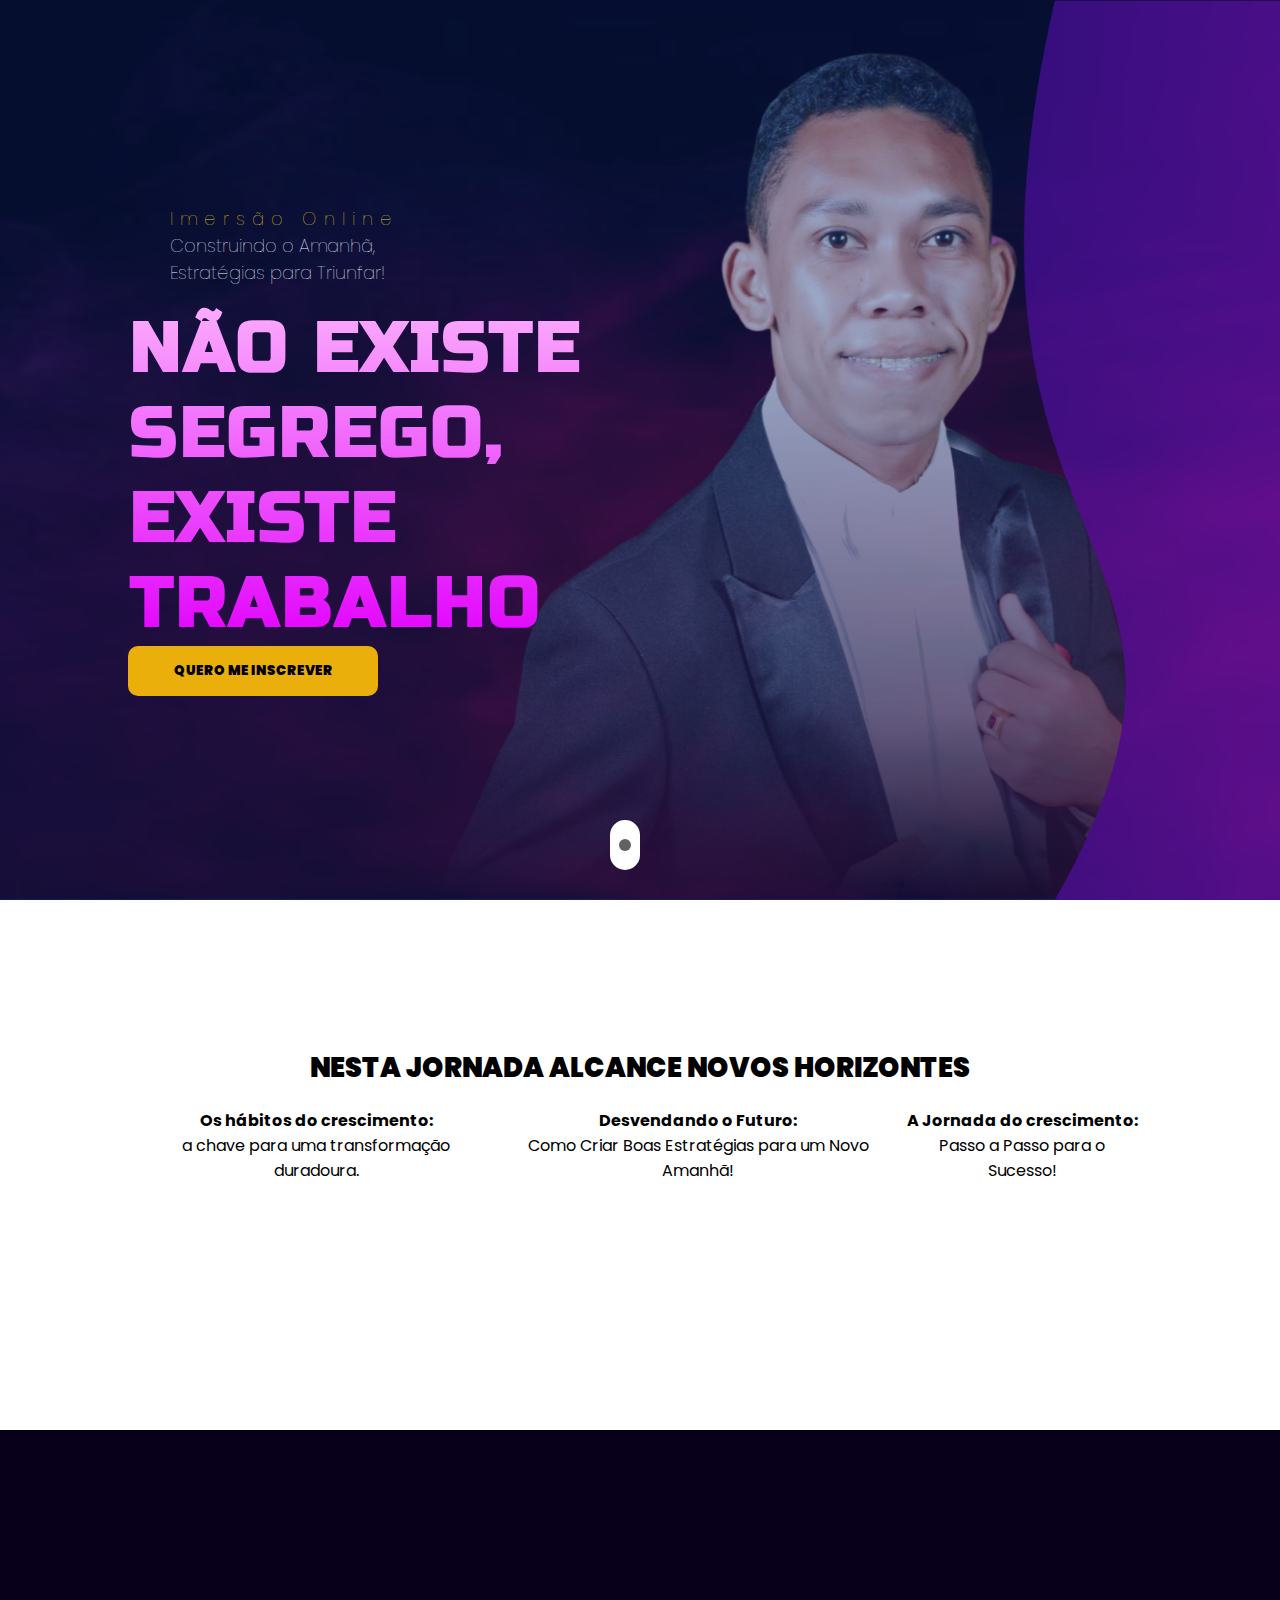
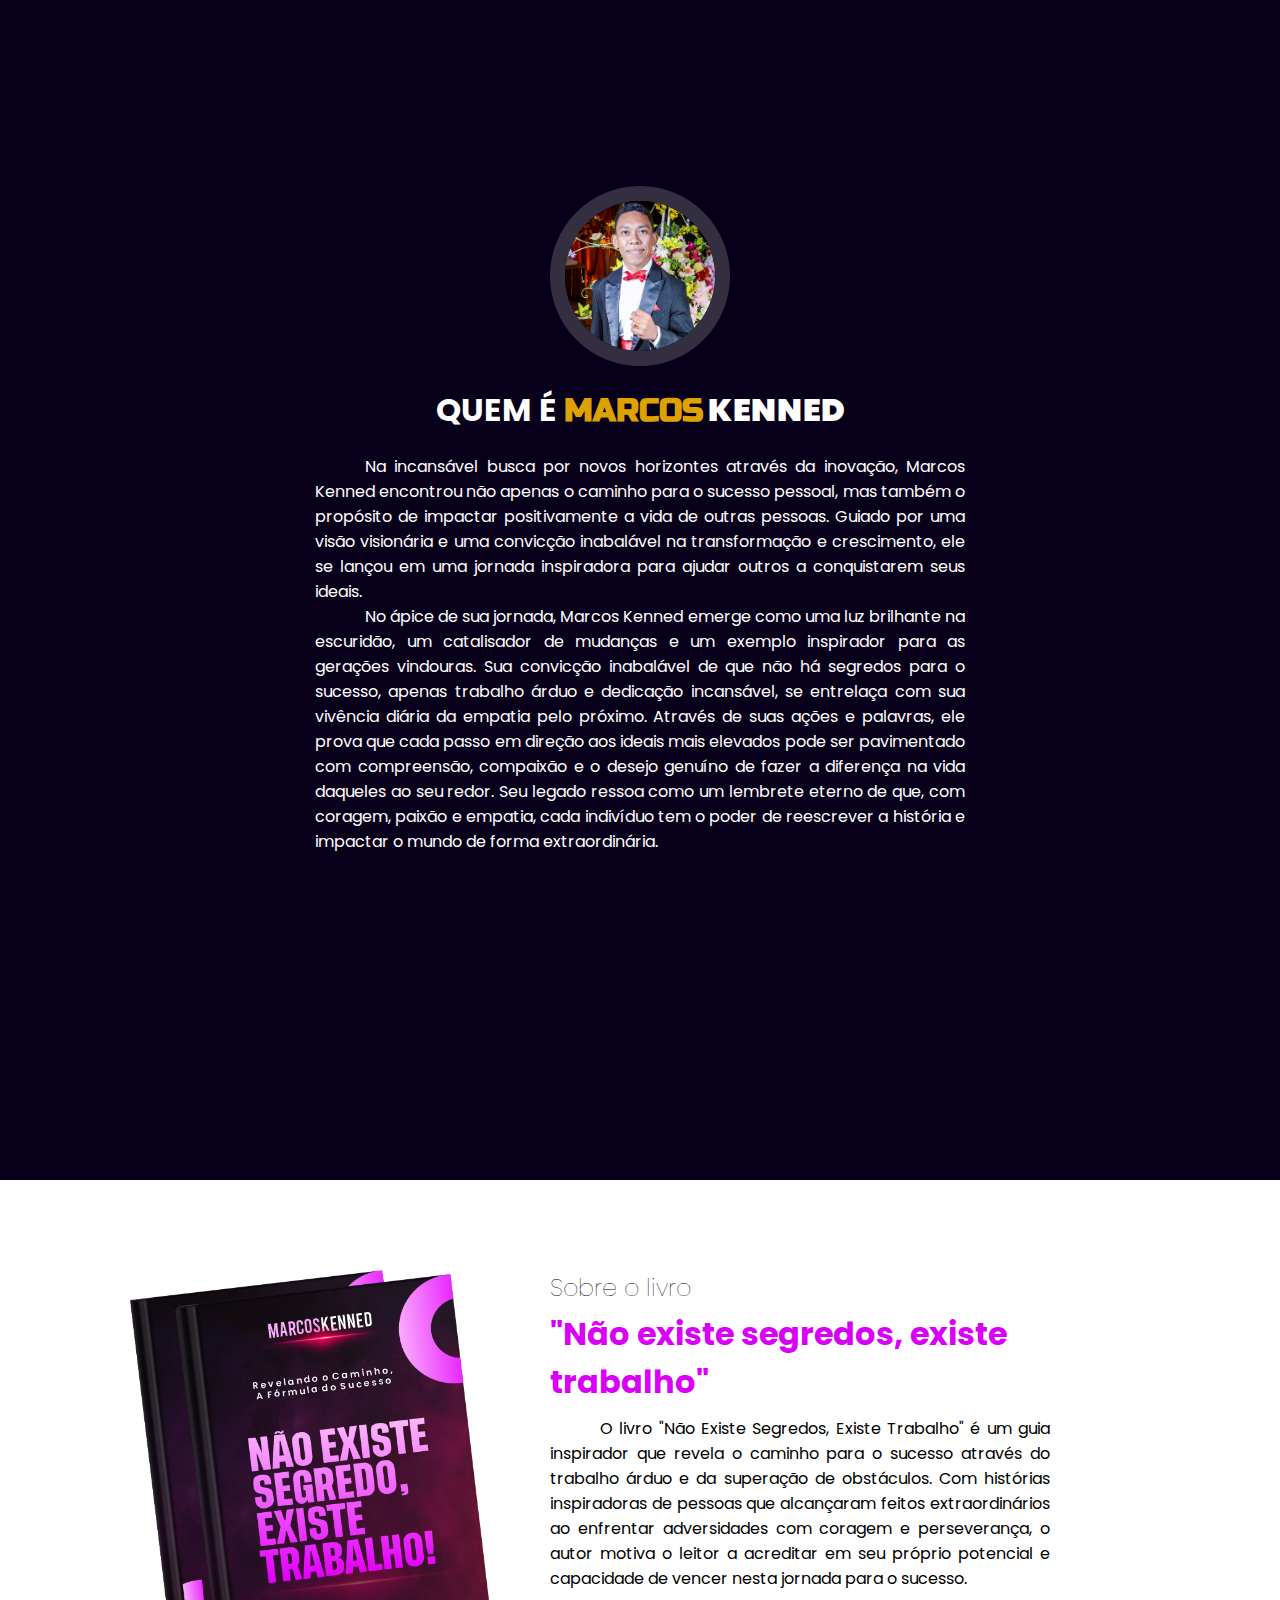
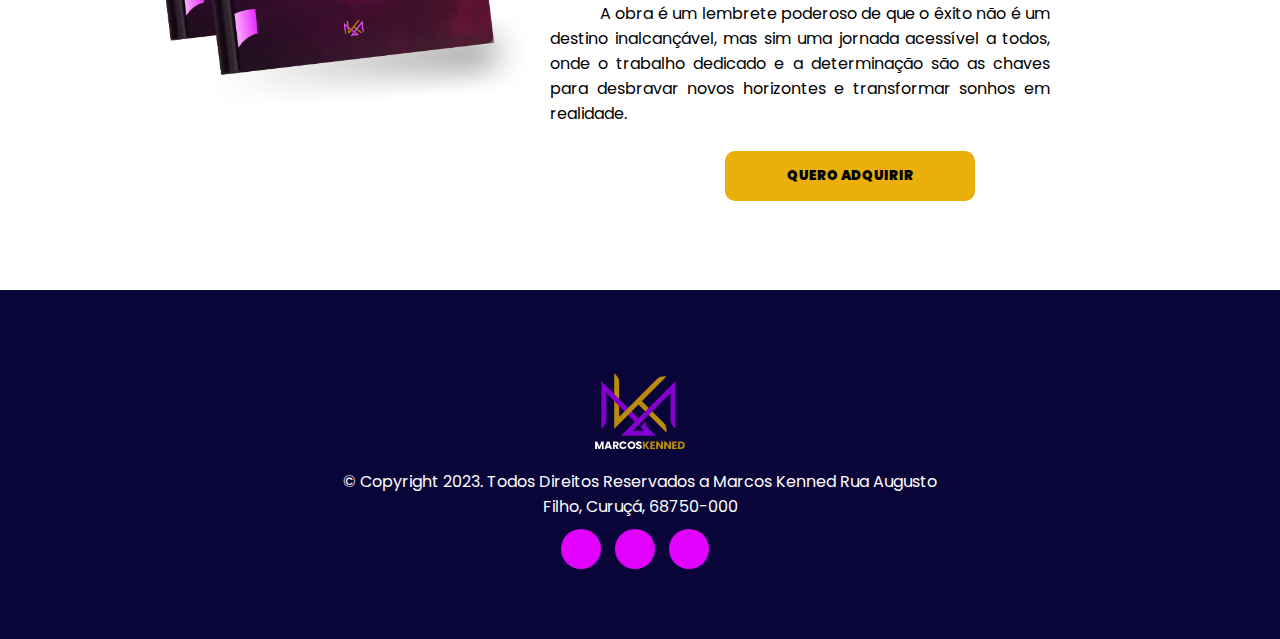
<file: index.html>
<!DOCTYPE html>
<html lang="pt-br">
<head>
    <meta charset="UTF-8">
    <meta name="viewport" content="width=device-width, initial-scale=1.0">
    <link rel="stylesheet" href="style.css">
    <link rel="stylesheet" href="https://cdn.jsdelivr.net/npm/bootstrap-icons@1.10.5/font/bootstrap-icons.css">
    <link rel="stylesheet" href="https://cdnjs.cloudflare.com/ajax/libs/font-awesome/6.4.0/css/all.min.css" integrity="sha512-iecdLmaskl7CVkqkXNQ/ZH/XLlvWZOJyj7Yy7tcenmpD1ypASozpmT/E0iPtmFIB46ZmdtAc9eNBvH0H/ZpiBw==" crossorigin="anonymous" referrerpolicy="no-referrer" />
    <link rel="icon" href="icon.png" type="image/x-icon">
    <title>Imesão | Não Existe Segredo, Existe Trabalho</title>
</head>
<body>
    <header>
        <div class="titulo">
            <h3 class="imesao">Imersão Online</h3>
            <p class="Construindo">Construindo o Amanhã, <br>Estratégias para Triunfar!</p>
        </div>
        <div class="container-header">
            <h1>não existe segrego, existe trabalho</h1>
        </div>
        <a href="https://pag.ae/7ZDwTh3uq">
              <button title="Quero me Inscrever">Quero me Inscrever</button>
            </a>  
    </header>
    <div class="animacao-botao">
        <div class="bolinha"></div>
    </div>

    <section class="section-geral">
        <h1>Nesta Jornada Alcance Novos Horizontes</h1>
       
        <div class="descoberta">
            <div class="chave">
                <i class="fa-solid fa-key"></i>
            <p><strong>Os hábitos do crescimento:</strong><br> 
                a chave para uma transformação duradoura.
            </p>
            </div> <!--chave-->

            <div class="tempo">
                <i class="fa-solid fa-user-clock"></i>
            <p><strong> Desvendando o Futuro:</strong>
                <br>Como Criar Boas Estratégias para um Novo Amanhã!
            </p>
            </div> <!--tempo-->

            <div class="crescendo">
                <i class="fa-solid fa-arrow-up-right-dots"></i>
            <p><strong>A Jornada do crescimento:</strong>
               <br> Passo a Passo para o Sucesso!
            </p>
            </div> <!--Crescendo-->
        </div>
    </section>

    <section class="quem-sou-eu">
        <div class="foto">
            <img src="563 0159 - 29.jpg" alt="foto">
        </div>
        <h1>quem é <strong><span>marcos</span> kenned</strong></h1>
        <p>Na incansável busca por novos horizontes através da inovação, Marcos Kenned encontrou não apenas o caminho para o sucesso pessoal, mas também o propósito de impactar positivamente a vida de outras pessoas. Guiado por uma visão visionária e uma convicção inabalável na transformação e crescimento, ele se lançou em uma jornada inspiradora para ajudar outros a conquistarem seus ideais. </p>

        <p>No ápice de sua jornada, Marcos Kenned emerge como uma luz brilhante na escuridão, um catalisador de mudanças e um exemplo inspirador para as gerações vindouras. Sua convicção inabalável de que não há segredos para o sucesso, apenas trabalho árduo e dedicação incansável, se entrelaça com sua vivência diária da empatia pelo próximo. Através de suas ações e palavras, ele prova que cada passo em direção aos ideais mais elevados pode ser pavimentado com compreensão, compaixão e o desejo genuíno de fazer a diferença na vida daqueles ao seu redor. 
            Seu legado ressoa como um lembrete eterno de que, com coragem, paixão e empatia, cada indivíduo tem o poder de reescrever a história e impactar o mundo de forma extraordinária.</p>
    </section>
    <section class="capas-container">
        <div class="livro">
            <div class="imagem">
                <img src="livro.png" alt="">
            </div>
            <div class="texto">
                <h2>Sobre o livro</h2>
                <h1>"Não existe segredos, existe trabalho"</h1>
                <p>O livro "Não Existe Segredos, Existe Trabalho" é um guia inspirador que revela o caminho para o sucesso através do trabalho árduo e da superação de obstáculos. Com histórias inspiradoras de pessoas que alcançaram feitos extraordinários ao enfrentar adversidades com coragem e perseverança, o autor motiva o leitor a acreditar em seu próprio potencial e capacidade de vencer nesta jornada para o sucesso. </p>
                <p>A obra é um lembrete poderoso de que o êxito não é um destino inalcançável, mas sim uma jornada acessível a todos, onde o trabalho dedicado e a determinação são as chaves para desbravar novos horizontes e transformar sonhos em realidade.</p><br>
                <div class="botao-livro">
                    <a href="https://pag.ae/7ZDwMviCJ">
                        <button title="Quero Adquirir">Quero Adquirir</button>
                    </a>
                  </div>
            </div>
        </div>
    </section>

    <footer>
        <img src="logo.png" alt="" class="logomarca" width="90px">
        <p>© Copyright 2023. Todos Direitos Reservados a Marcos Kenned
            Rua Augusto Filho, Curuçá, 68750-000
        </p>

        <div class="redeSociais">
            <i title="Instagram" class="fa-brands fa-instagram"></i>
            <i title="Facebook" class="fa-brands fa-facebook-f"></i>
            <i title="WhatsApp" class="fa-brands fa-whatsapp"></i>
        </div>
    </footer>
</body>
</html>
</file>
<file: style.css>
@import url('https://fonts.googleapis.com/css2?family=Anton&family=Poppins:ital,wght@0,400;0,800;0,900;1,500;1,800;1,900&family=Russo+One&family=Share+Tech+Mono&family=Ubuntu:wght@300&display=swap');
*{
    margin: 0;
    padding: 0;
    font-family: 'Poppins', sans-serif;
    user-select: none;
    list-style: none;
    text-decoration: none;
}

header{
    position: relative;
    height: 100vh;
    background-color: rgb(15,38,84);
    background-image: url(wallpaper.webp);
    background-position: 50% 10%;
    background-size: cover;
    background-repeat: no-repeat;
    background-attachment: fixed;
    display: flex;
    flex-direction: column;
    justify-content: center;
    isolation: isolate;
}
header::after{
    content: '';
    position: absolute;
    background-color: rgb(4, 35, 109);
    display: flex;
    align-items: center;
    inset: 0;
    position: absolute;
    opacity: 0.4;
    z-index: -1;
}

.container-header{
    color: aliceblue;
    display: flex;
    flex-direction: column;
    justify-content: center;
    margin-left: 60px;
    background-image: linear-gradient(to top, #E201FF, #FCB6FC); 
    -webkit-background-clip: text;
    background-clip: text;
    color: transparent;
}
.container-header h3{
    font-weight: lighter;
    margin-top: 60px;
    font-size: 15px;
}
.container-header h1{
    text-transform: uppercase;
    font-size: 70px;
    margin-top: 20px;
    letter-spacing: 3px;
    margin-left: 70px;
    display: flex;
    flex-wrap: wrap;
    width: 500px;
}

.container-header .trabalho{
    text-transform: uppercase;
    font-weight: 900;
    display: block;
    margin-top: -15px;
}

.titulo{
    margin-left: 170px;
}
.imesao{
    color: rgb(234, 212, 11);
    font-weight: lighter;
    font-size: 18px;
    letter-spacing: 7px;
}
.Construindo{
    color: aliceblue;
    font-weight: lighter;
    font-size: 18px;
}
 
button{
    width: 250px;
    height: 50px;
    border-radius: 10px;
    border: none;
    margin-left: 10%;
    background-color: rgb(234,175,11);
    text-transform: uppercase;
    font-weight: 900;
    cursor: pointer;
}
button:hover{
    background-color: #cb980b;
}

.animacao-botao{
    width: 30px;
    height: 50px;
    border-radius: 20px;
    background-color: #ffffff;
    text-align: center;
    transform: translate(50%, -180%);
    margin: auto;
    display: flex;
    justify-content: center;
    align-items: center;
    
}
.bolinha {
    width: 12px;
    height: 12px;
    border-radius: 50%;
    background-color: #616161;
    animation: bolinha 2.2s ease-in-out infinite;
    transition: .5s;
  }
  
  @keyframes bolinha {
    0% {
      transform: translateY(0);
    }
    50%{
      transform: translateY(10px); 
      background-color: #a50bcb;
    }
  }
  
  .section-geral{
    display: flex;
    flex-direction: column;
    justify-content: center;
    align-items: center;
    height: 630px;
    margin-top: -150px;
  }

   .section-geral h1{
    text-transform: uppercase;
    font-weight:900;
    font-size: 27px;
  }

  .descoberta{
    display: flex;
    justify-content: center;
    align-items: center;
    text-align: center;
    margin-top: 20px;
    max-width: 1000px;
    
  }
  .descoberta i{
    font-size: 70px;
    margin-bottom: 30px;
    margin-top: 50px;
    color: #E201FF;
  }

 .quem-sou-eu{
    height: 120vh;
    background-color: rgb(8, 0, 27);
    color: #fff;
    display: flex;
    flex-direction: column;
    justify-content: center;
    align-items: center;
    text-align: center;
  }
 .quem-sou-eu h1{
    text-transform: uppercase;
    margin-top: 20px;
    margin-bottom: 20px;
  }
 .quem-sou-eu span{
    color: #dda200;
  }
 .quem-sou-eu strong span{
  font-family: 'Russo One', sans-serif;
  }
 .quem-sou-eu p{
    max-width: 800px;
    text-align: justify;
    font-size: 16px;
    text-indent: 50px;
  }

  .foto img{
    display: flex;
    width: 150px;
    margin-top: 30px;   
    border: 15px solid rgba(138, 138, 138, 0.336);
    border-radius: 50%;
  }
  .capas-container {
    display: flex;
    justify-content: center;
    align-items: center;
    margin: 80px;
    padding: 50px;
    height: 50vh;
  }
.livro {
    display: flex;
}

.imagem img {
    max-width: 400px;
    margin-right: 20px;
}

.texto {
    display: flex;
    flex-direction: column;
}
.texto h1{
   margin-top: 5px;
   color: #da00f7;
}
.texto h2{
   font-weight: lighter;
}
.texto p{
    text-align: justify;
    margin-top: 10px;
    width: 500px;
    text-indent: 50px;
}
  .botao-livro button{
    margin: auto;
    display: flex;
    justify-content: center;
    align-items: center;
    cursor: pointer;
  }
  footer{
    background-color: rgb(10, 5, 56);
    color: #fff;
    display: flex;
    flex-direction: column;
    justify-content: center;
    align-items: center;
    text-align: center;
    padding: 7vh;
  }
  footer img{
    margin: 20px;
  }
  footer p strong{
   color: #ffffff;
  }
  footer p span{
   color: #BA8A0D;
  }
  footer p span strong{
   color: #07da00;
  }

  .redeSociais i {
    display: inline-block;
    margin-right: 10px; 
    font-size: 24px; 
    width: 40px; 
    height: 40px; 
    line-height: 40px; 
    text-align: center; 
    background-color: #E201FF;
    color: #ffffff;
    cursor: pointer;
    border-radius: 50px;
    margin-top: 10px;
  }
  .redeSociais i:hover {
    background-color: #dda200;
    color: #fff;
  }
  
/* Estilos aplicados em telas grandes, com largura maior que 1200 pixels */
@media (max-width: 1500px) {
  header{
    height: 100vh;
    background-position: 90% 10%;
}
.container-header h1{
    font-family: 'Russo One', sans-serif;
}
.animacao-botao{
    transform: translate(-50%, -160%);
}
.quem-sou-eu p{
  display: flex;
  flex-wrap: wrap;
  width: 650px;
}
.quem-sou-eu {
  height: 150vh;
}
  footer p{
    display: flex;
    flex-wrap: wrap;
    width: 600px;
  }
  .capas-container {
    display: flex;
    justify-content: center;
    align-items: center;
    margin: 80px;
    padding: 50px;
  }
.livro {
    display: flex;
}

.imagem img {
    max-width: 400px;   
}
}

  /* Media query para telas com largura menor ou igual a 768px */
@media all and (max-width: 768px) {
    header{
        background-position: 85% 10%;
        height: 100vh;
        overflow-x: hidden;
    }
    .container-header h1{
        margin: auto 5px;
        font-size: 50px;
        font-family: 'Russo One', sans-serif;
        display: flex;
        flex-wrap: wrap;
        width: 400px; 
    }
    .imesao,
    .Construindo{
        margin: auto -100px;
    }
    button{
        width: 220px;   
    }
    .section-geral{
      display: flex;
      flex-direction: column;
      justify-content: center;
      align-items: center;
      text-align: center;
      height: 120vh;
      margin: 0 auto;
      
    }
    .section-geral h1{
      display: flex;
      flex-wrap: wrap;
      width: 500px; 
    }
  
    .descoberta{
      display: flex;
      flex-direction: column;
      justify-content: center;
      align-items: center;
      text-align: center;
      max-width: 400px;
  
    }
    .descoberta i{
      font-size: 50px;
      margin: 30px 0 30px;
    }

    .quem-sou-eu{
      height: 180vh;
    }
   .quem-sou-eu h1{
      text-transform: uppercase;
    }
   .quem-sou-eu h1 strong{
      text-transform: uppercase;
    }
   .quem-sou-eu p{
      text-align: justify;
      font-size: 16px;
      text-indent: 50px;
      flex-wrap: wrap;
      width: 400px; 
    }
    .foto img{
      display: flex;
      width: 150px;
      margin-top: 30px;   
      border: 15px solid rgba(138, 138, 138, 0.336);
      border-radius: 50%;
    }
    .capas-container {
      display: flex;
      justify-content: center;
      align-items: center;
      margin: 80px;
      padding: 50px;
      height: 140vh;
    }
  .livro {
      display: flex;
      flex-direction: column;
  }
  
  .imagem img {
      max-width: 400px;   
  }

  .texto p{
      text-align: justify;
      margin-top: 10px;
      width: 400px;
      text-indent: 50px;
  }
  }

  @media all and (max-width: 600px) {
    header{
        background-position: 90%;
        background-image: url(wallpaper.webp);
        background-size: cover;
        background-repeat: no-repeat;
        display: flex;
        justify-content: flex-end;
        align-items: center;
        isolation: isolate;
        position: relative;
        
    }
    header::after{
        content: '';
        background-position: 60% 0;
        background-color: rgb(9, 13, 22);
        display: flex;
        align-items: center;
        inset: 0;
        position: absolute;
        opacity: 0.6;
        z-index: -1;
    }
    .container-header h1{
        font-size: 45px;
        font-family: 'Russo One', sans-serif;
        margin: auto;
    }
    
    button{
        width: 220px;
        margin: 0% auto 50px; 
    }
    .bolinha,
    .animacao-botao {
        display: none;
      }
      .titulo{
        display: flex;
        flex-direction: column;
        margin: 0%;
      }
  
      .section-geral{
        display: flex;
        flex-direction: column;
        justify-content: center;
        align-items: center;
        text-align: center;
        height: 120vh;
        margin: 0 auto;
      }
      .section-geral span{
       display: block;
      }
      .section-geral h1{
        text-transform: uppercase;
        font-weight:900;
        font-size: 27px;
        margin-bottom: 90px;
      }
      .descoberta{
        display: flex;
        flex-direction: column;
        justify-content: center;
        align-items: center;
        text-align: center;
        max-width: 300px;
      }
      .descoberta i{
        font-size: 50px;
        margin: 30px 0 30px;
      }

      .quem-sou-eu{
        height: 152vh;
        background-color: rgb(44, 44, 44);
        color: #fff;
        display: flex;
        flex-direction: column;
        justify-content: center;
        align-items: center;
        text-align: center;
      }
     .quem-sou-eu h1{
        text-transform: uppercase;
        margin-top: 20px;
        margin-bottom: 20px;
      }
     .quem-sou-eu p{
        max-width: 350px;
        text-align: justify;
        font-size: 16px;
        text-indent: 50px;
      }
    
      .foto img{
        display: flex;
        width: 150px;
        border: 15px solid rgba(138, 138, 138, 0.336);
        border-radius: 50%;
      }
      footer{

      }
      footer p{
        max-width: 350px;
      }

      footer p strong{
       color: #ffffff;
      }
      footer p span{
       color: #BA8A0D;
      }
      footer p span strong{
       color: #07da00;
      }
      footer{
        background-color: rgb(10, 5, 56);
        color: #fff;
        display: flex;
        justify-content: center;
        text-align: center;
        padding-top: -500px 20px;
      }
  }
  @media all and (max-width: 480px) {
    header{
        background-position: 90%;
        background-image: url(wallpaper.webp);
        background-size: cover;
        background-repeat: no-repeat;
        display: flex;
        justify-content: flex-end;
        align-items: center;
        isolation: isolate;
        position: relative;  
    }
    header::after{
        content: '';
        background-position: 60% 0;
        background-color: rgb(9, 13, 22);
        display: flex;
        align-items: center;
        inset: 0;
        position: absolute;
        opacity: 0.7;
        z-index: -1;
    }
   
    .container-header h1{
        font-size: 45px;
        font-family: 'Russo One', sans-serif;
        margin: auto;
    }
    
    button{
        width: 220px;
        margin: 30px;  
    }
    .bolinha,
    .animacao-botao {
        display: none;
      }
  
      .section-geral{
        display: flex;
        flex-direction: column;
        justify-content: center;
        align-items: center;
        text-align: center;
        height: 120vh;
        margin: 0 auto; 
      }

      .section-geral h1{
        text-transform: uppercase;
        font-weight:900;
        font-size: 27px;
        display: flex;
        flex-wrap: wrap;
        width: 360px;
      }
      .descoberta{
        display: flex;
        flex-direction: column;
        justify-content: center;
        align-items: center;
        text-align: center;
      }
      .descoberta i{
        font-size: 50px;
        margin: 30px 0 30px;
        color: #E201FF;
      }

      .quem-sou-eu{
        height: 152vh;
        background-color: rgb(44, 44, 44);
        color: #fff;
        display: flex;
        flex-direction: column;
        justify-content: center;
        align-items: center;
        text-align: center;
      }
     .quem-sou-eu h1{
        text-transform: uppercase;
        margin-top: 20px;
        margin-bottom: 20px;
      }
     .quem-sou-eu p{
        max-width: 350px;
        text-align: justify;
        font-size: 16px;
        text-indent: 50px;
      }
    
      .foto img{
        display: flex;
        width: 150px;
        border: 15px solid rgba(138, 138, 138, 0.336);
        border-radius: 50%;
      }
      .capas-container {
        display: flex;
        justify-content: center;
        align-items: center;
        text-align: center;
        height: 120vh;
      }
    .livro {
        display: flex;
    }
    .capas-container p{
        display: flex;
        justify-content: center;
        align-items: center;
        width: 350px;
    }
    
    .imagem img {
        max-width: 350px;   
    }

      footer p{
        max-width: 350px;
      }

      footer p strong{
       color: #ffffff;
      }
      footer p span{
       color: #BA8A0D;
      }
      footer p span strong{
       color: #07da00;
      }
      footer{
        background-color: rgb(10, 5, 56);
        color: #fff;
        display: flex;
        justify-content: center;
        text-align: center;
        padding-top: -500px 20px;
      }
  }
</file>
